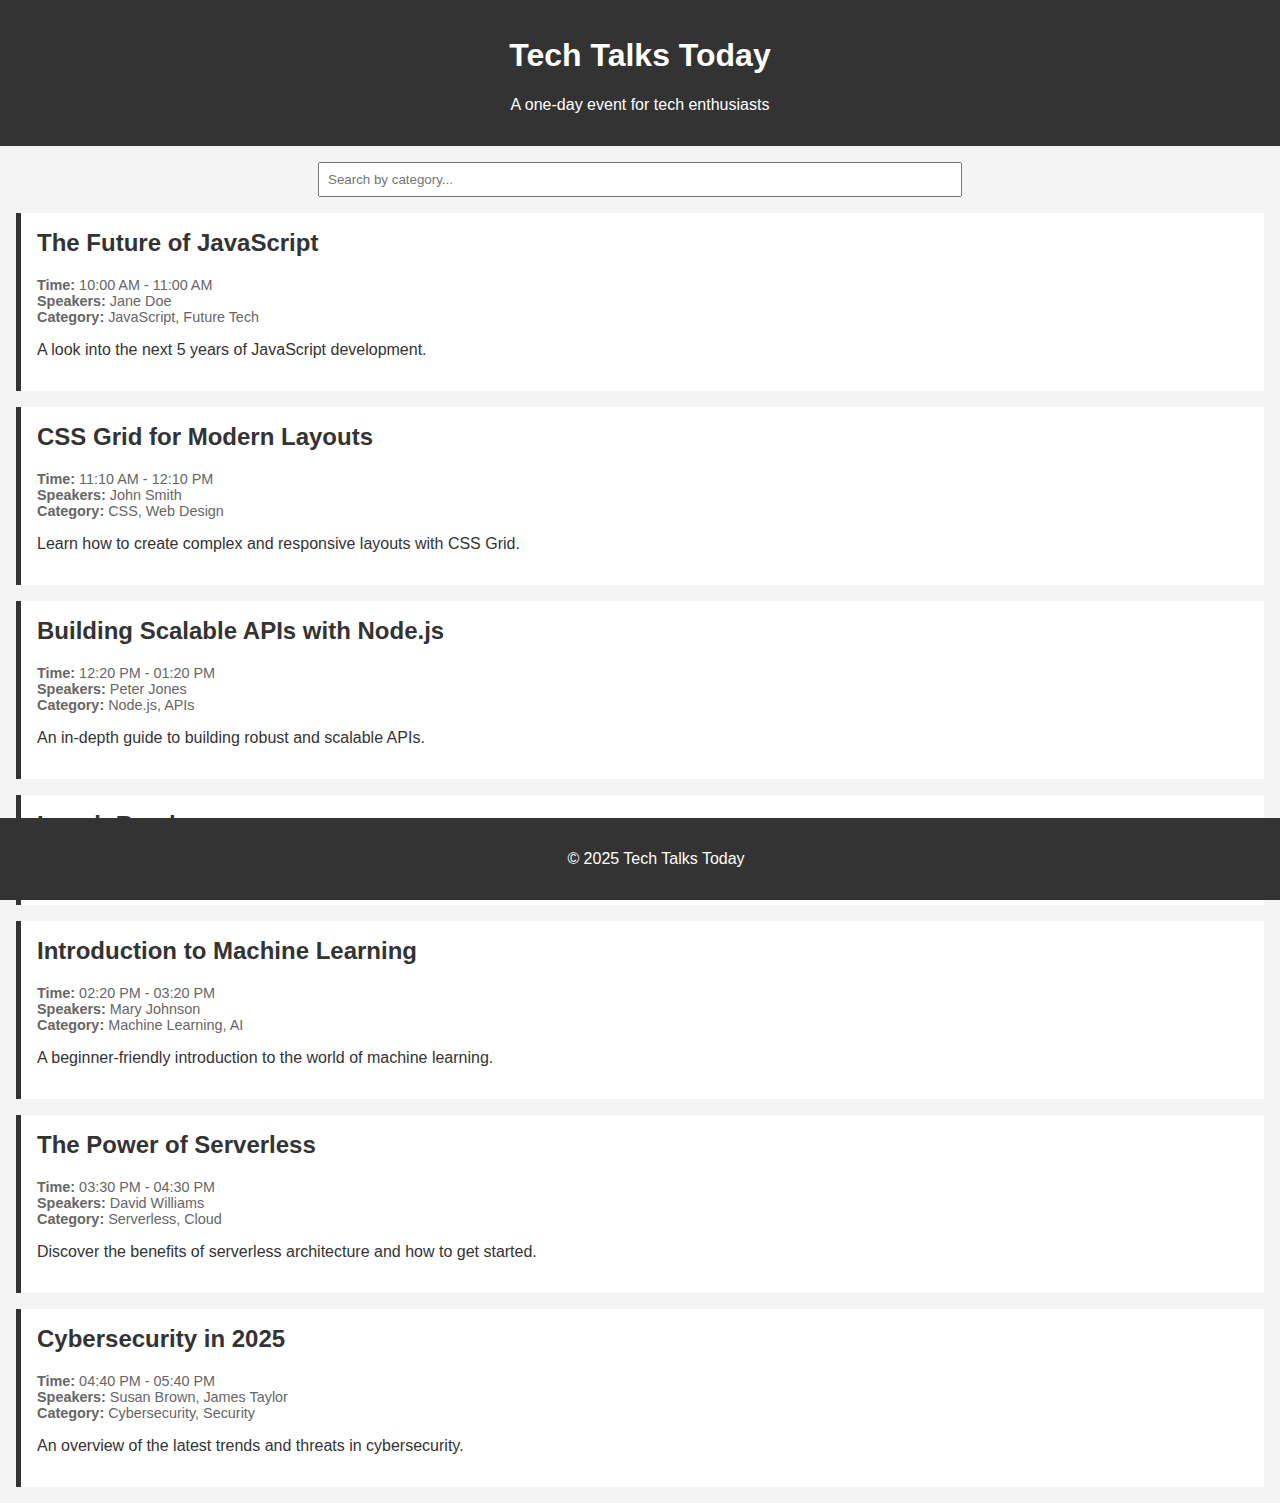
<file: index.html>
<!DOCTYPE html>
<html lang="en">
<head>
    <meta charset="UTF-8">
    <meta name="viewport" content="width=device-width, initial-scale=1.0">
    <title>Tech Talks Today</title>
    <style>
body {
    font-family: sans-serif;
    margin: 0;
    background-color: #f4f4f4;
    color: #333;
}

header {
    background-color: #333;
    color: #fff;
    padding: 1rem;
    text-align: center;
}

main {
    padding: 1rem;
}

.search-container {
    text-align: center;
    margin-bottom: 1rem;
}

#searchInput {
    width: 50%;
    padding: 0.5rem;
}

#schedule {
    display: grid;
    grid-gap: 1rem;
}

.talk {
    background-color: #fff;
    padding: 1rem;
    border-left: 5px solid #333;
}

.talk h2 {
    margin-top: 0;
}

.talk .details {
    font-size: 0.9rem;
    color: #666;
}

footer {
    background-color: #333;
    color: #fff;
    padding: 1rem;
    text-align: center;
    position: fixed;
    bottom: 0;
    width: 100%;
}
    </style>
</head>
<body>
    <header>
        <h1>Tech Talks Today</h1>
        <p>A one-day event for tech enthusiasts</p>
    </header>
    <main>
        <div class="search-container">
            <input type="text" id="searchInput" placeholder="Search by category...">
        </div>
        <div id="schedule"></div>
    </main>
    <footer>
        <p>&copy; 2025 Tech Talks Today</p>
    </footer>
    <script>
const talks = [
    {
        title: 'The Future of JavaScript',
        speakers: ['Jane Doe'],
        category: ['JavaScript', 'Future Tech'],
        description: 'A look into the next 5 years of JavaScript development.'
    },
    {
        title: 'CSS Grid for Modern Layouts',
        speakers: ['John Smith'],
        category: ['CSS', 'Web Design'],
        description: 'Learn how to create complex and responsive layouts with CSS Grid.'
    },
    {
        title: 'Building Scalable APIs with Node.js',
        speakers: ['Peter Jones'],
        category: ['Node.js', 'APIs'],
        description: 'An in-depth guide to building robust and scalable APIs.'
    },
    {
        title: 'Introduction to Machine Learning',
        speakers: ['Mary Johnson'],
        category: ['Machine Learning', 'AI'],
        description: 'A beginner-friendly introduction to the world of machine learning.'
    },
    {
        title: 'The Power of Serverless',
        speakers: ['David Williams'],
        category: ['Serverless', 'Cloud'],
        description: 'Discover the benefits of serverless architecture and how to get started.'
    },
    {
        title: 'Cybersecurity in 2025',
        speakers: ['Susan Brown', 'James Taylor'],
        category: ['Cybersecurity', 'Security'],
        description: 'An overview of the latest trends and threats in cybersecurity.'
    }
];

const scheduleContainer = document.getElementById('schedule');
const searchInput = document.getElementById('searchInput');

function generateSchedule(filter = '') {
    let scheduleHtml = '';
    let currentTime = new Date('2025-10-27T10:00:00');

    const filteredTalks = talks.filter(talk => 
        talk.category.some(cat => cat.toLowerCase().includes(filter.toLowerCase()))
    );

    filteredTalks.forEach((talk, index) => {
        const startTime = currentTime.toLocaleTimeString([], { hour: '2-digit', minute: '2-digit' });
        currentTime.setHours(currentTime.getHours() + 1);
        const endTime = currentTime.toLocaleTimeString([], { hour: '2-digit', minute: '2-digit' });

        scheduleHtml += `
            <div class="talk">
                <h2>${talk.title}</h2>
                <p class="details">
                    <strong>Time:</strong> ${startTime} - ${endTime}<br>
                    <strong>Speakers:</strong> ${talk.speakers.join(', ')}<br>
                    <strong>Category:</strong> ${talk.category.join(', ')}
                </p>
                <p>${talk.description}</p>
            </div>
        `;

        if (index === 2) { // Lunch break after the 3rd talk
            const lunchStartTime = currentTime.toLocaleTimeString([], { hour: '2-digit', minute: '2-digit' });
            currentTime.setHours(currentTime.getHours() + 1);
            const lunchEndTime = currentTime.toLocaleTimeString([], { hour: '2-digit', minute: '2-digit' });
            scheduleHtml += `
                <div class="talk">
                    <h2>Lunch Break</h2>
                    <p class="details">
                        <strong>Time:</strong> ${lunchStartTime} - ${lunchEndTime}<br>
                    </p>
                </div>
            `;
        } else if (index < filteredTalks.length - 1) {
             currentTime.setMinutes(currentTime.getMinutes() + 10);
        }
    });

    scheduleContainer.innerHTML = scheduleHtml;
}

searchInput.addEventListener('keyup', () => {
    generateSchedule(searchInput.value);
});

generateSchedule();
    </script>
</body>
</html>
</file>
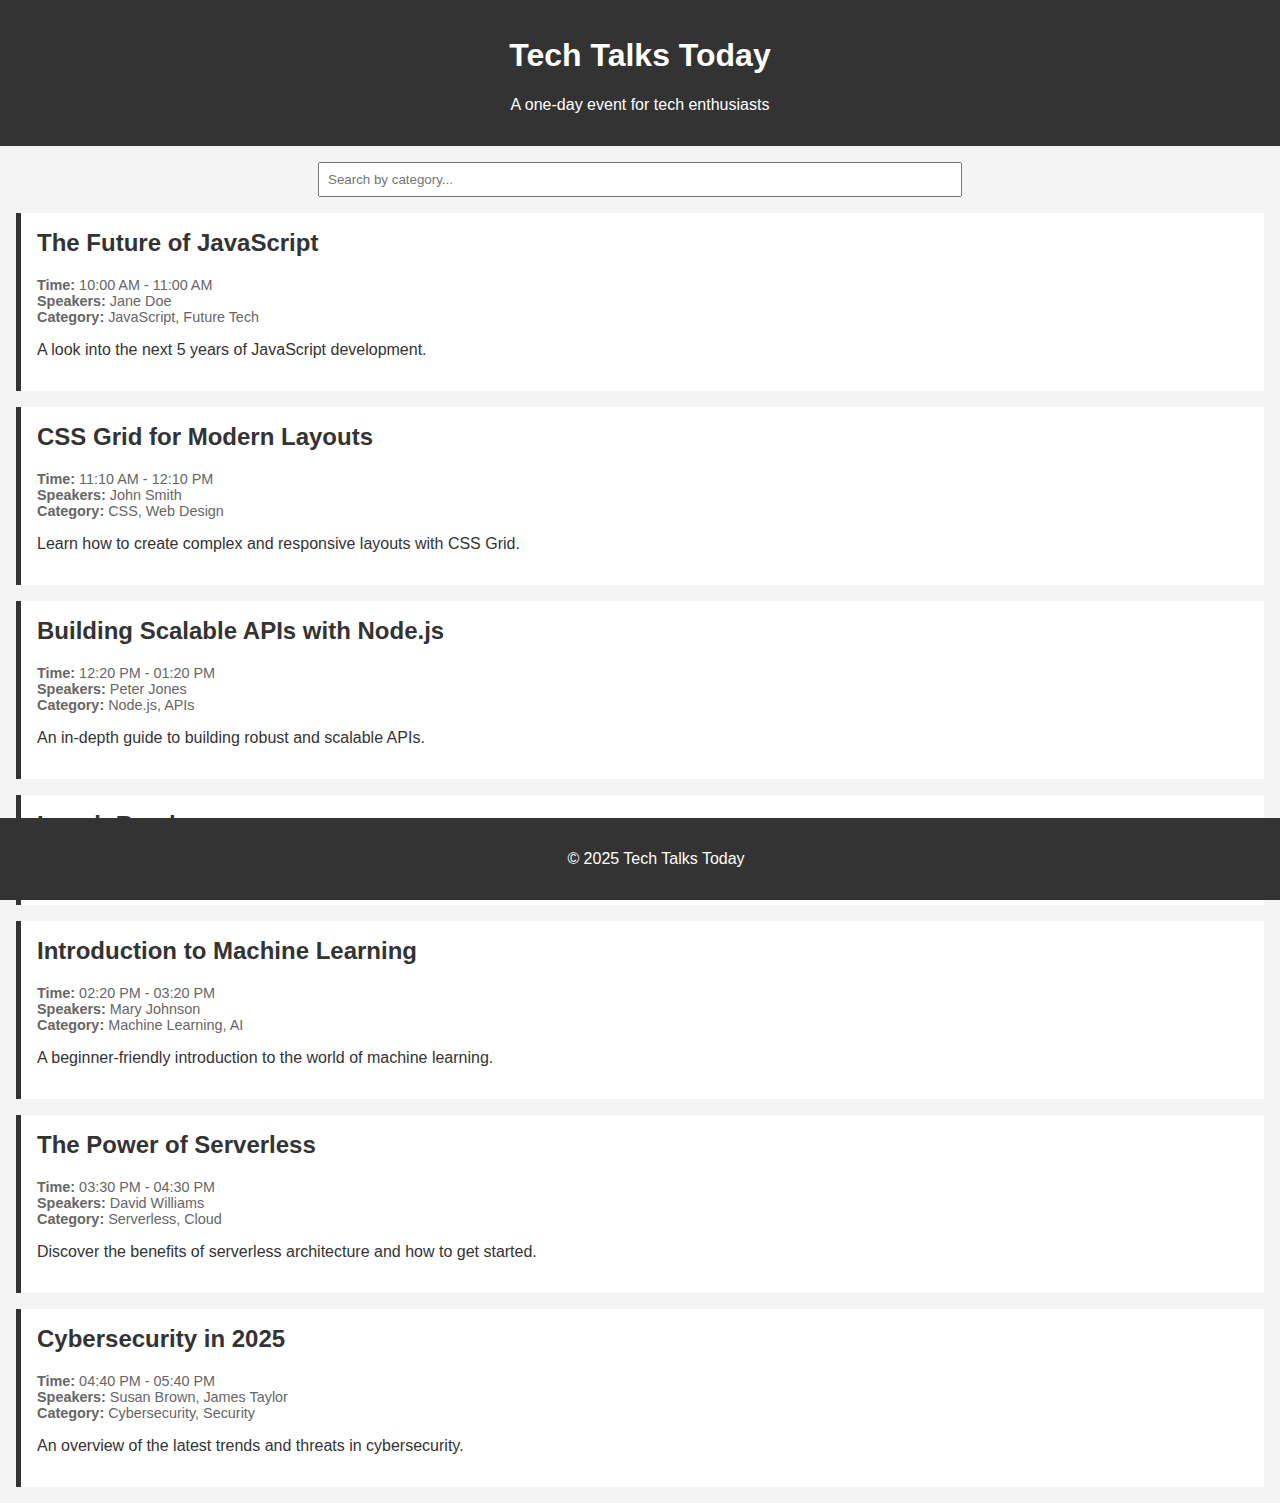
<file: public/index.html>
<!DOCTYPE html>
<html lang="en">
<head>
    <meta charset="UTF-8">
    <meta name="viewport" content="width=device-width, initial-scale=1.0">
    <title>Tech Talks Today</title>
    <link rel="stylesheet" href="css/style.css">
</head>
<body>
    <header>
        <h1>Tech Talks Today</h1>
        <p>A one-day event for tech enthusiasts</p>
    </header>
    <main>
        <div class="search-container">
            <input type="text" id="searchInput" placeholder="Search by category...">
        </div>
        <div id="schedule"></div>
    </main>
    <footer>
        <p>&copy; 2025 Tech Talks Today</p>
    </footer>
    <script src="js/script.js"></script>
</body>
</html>
</file>
<file: public/css/style.css>
body {
    font-family: sans-serif;
    margin: 0;
    background-color: #f4f4f4;
    color: #333;
}

header {
    background-color: #333;
    color: #fff;
    padding: 1rem;
    text-align: center;
}

main {
    padding: 1rem;
}

.search-container {
    text-align: center;
    margin-bottom: 1rem;
}

#searchInput {
    width: 50%;
    padding: 0.5rem;
}

#schedule {
    display: grid;
    grid-gap: 1rem;
}

.talk {
    background-color: #fff;
    padding: 1rem;
    border-left: 5px solid #333;
}

.talk h2 {
    margin-top: 0;
}

.talk .details {
    font-size: 0.9rem;
    color: #666;
}

footer {
    background-color: #333;
    color: #fff;
    padding: 1rem;
    text-align: center;
    position: fixed;
    bottom: 0;
    width: 100%;
}
</file>
